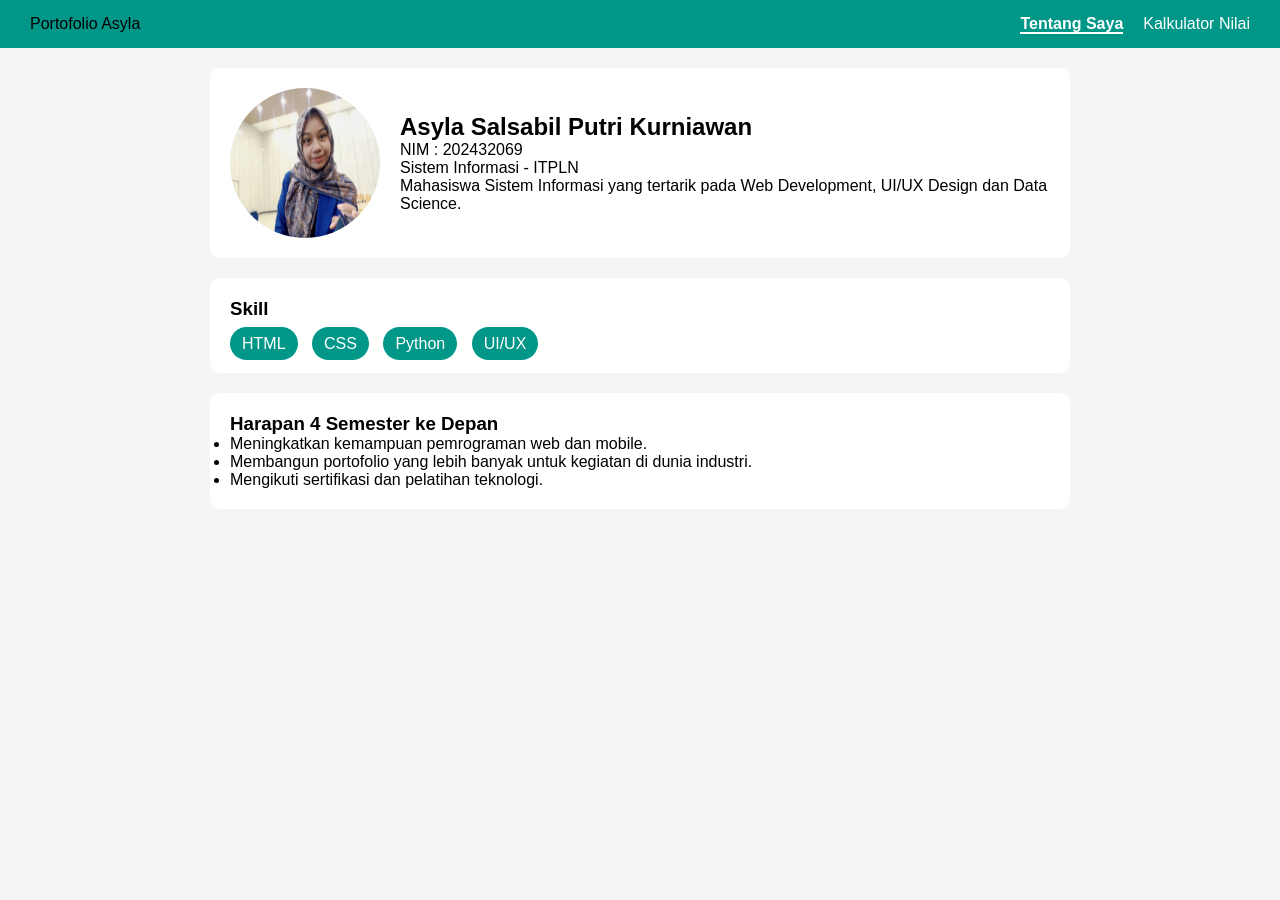
<file: index.html>
<!DOCTYPE html>
<html lang="id">
<head>
    <meta charset="UTF-8">
    <title>Tentang Saya</title>

    <link rel="stylesheet" href="style.css">
    <link rel="stylesheet" href="tentang.css">
</head>
<body>

<nav>
    <div class="brand">Portofolio Asyla</div>

    <ul>
        <li><a href="index.html" class="active">Tentang Saya</a></li>
        <li><a href="kalkulator.html">Kalkulator Nilai</a></li>
    </ul>
</nav>

<div class="container">

    <div class="card hero">
        <img src="chacha.jpg" alt="Foto Profil">

        <div>
            <h2>Asyla Salsabil Putri Kurniawan</h2>
            <p>NIM : 202432069</p>
            <p>Sistem Informasi - ITPLN</p>

            <p>
                Mahasiswa Sistem Informasi yang tertarik pada
                Web Development, UI/UX Design dan Data Science.
            </p>
        </div>
    </div>

    <div class="card">
        <h3>Skill</h3>

        <div class="skills">
            <span>HTML</span>
            <span>CSS</span>
            <span>Python</span>
            <span>UI/UX</span>
        </div>
    </div>

    <div class="card">
        <h3>Harapan 4 Semester ke Depan</h3>

        <ul>
            <li>Meningkatkan kemampuan pemrograman web dan mobile.</li>

            <li>Membangun portofolio yang lebih banyak untuk kegiatan di dunia industri.</li>

            <li>Mengikuti sertifikasi dan pelatihan teknologi.</li>
        </ul>
    </div>

</div>

</body>
</html>
</file>
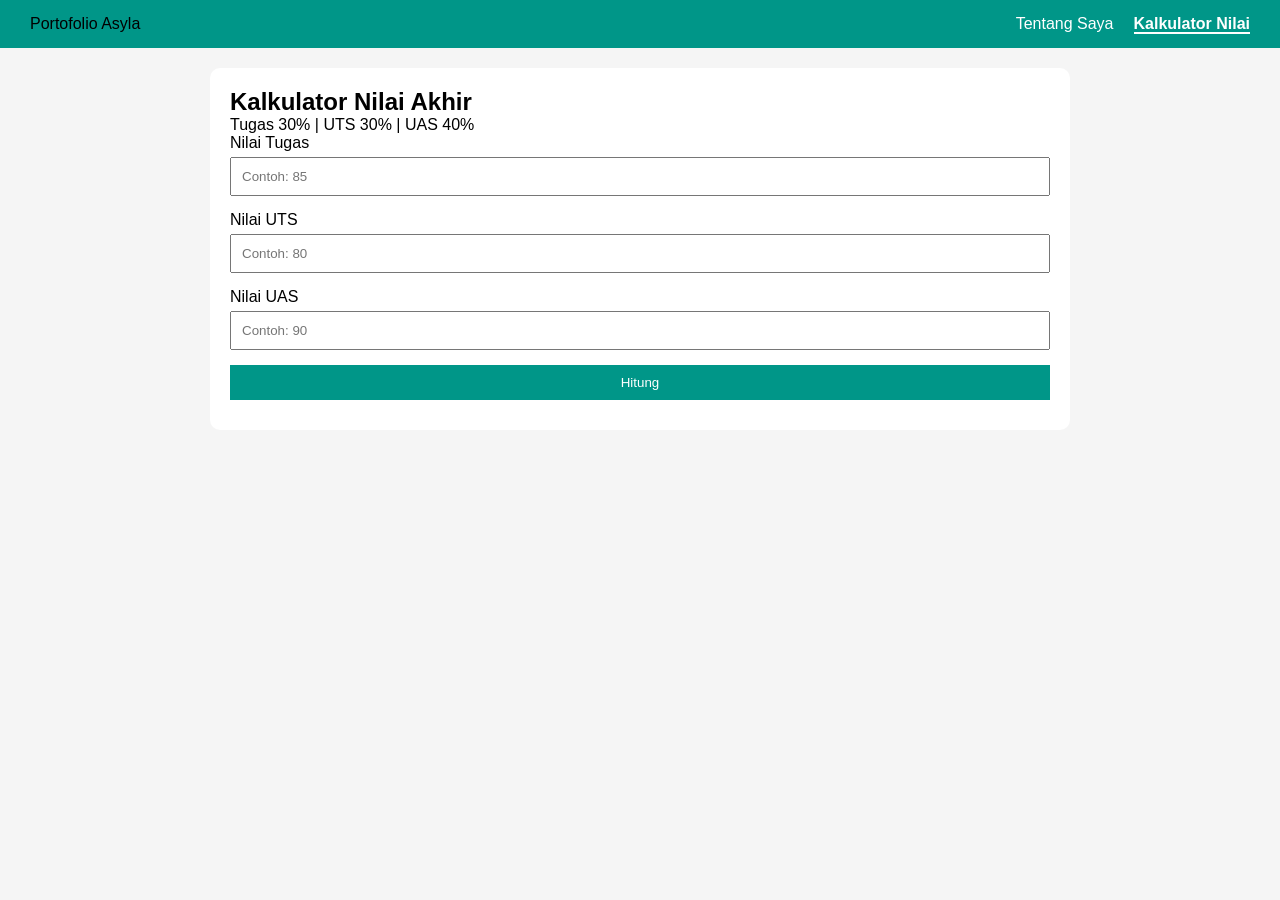
<file: kalkulator.html>
<!DOCTYPE html>
<html lang="id">
<head>
    <meta charset="UTF-8">
    <title>Kalkulator Nilai</title>

    <link rel="stylesheet" href="style.css">
    <link rel="stylesheet" href="kalkulator.css">
</head>
<body>

<nav>
    <div class="brand">Portofolio Asyla</div>

    <ul>
        <li><a href="index.html">Tentang Saya</a></li>
        <li><a href="kalkulator.html" class="active">Kalkulator Nilai</a></li>
    </ul>
</nav>

<div class="container">

    <div class="card">

        <h2>Kalkulator Nilai Akhir</h2>

        <p>
            Tugas 30% | UTS 30% | UAS 40%
        </p>

        <label>Nilai Tugas</label>
        <input type="number" id="tugas" placeholder="Contoh: 85">

        <label>Nilai UTS</label>
        <input type="number" id="uts" placeholder="Contoh: 80">

        <label>Nilai UAS</label>
        <input type="number" id="uas" placeholder="Contoh: 90">

        <button id="btnHitung">Hitung</button>

        <div id="error"></div>

        <div id="hasil" style="display:none;">
            <h3>Hasil</h3>

            <p id="nilaiAkhir"></p>
            <p id="grade"></p>
        </div>

    </div>

</div>

<script src="kalkulator.js"></script>

</body>
</html>
</file>
<file: style.css>
:root{
    --primary:#009688;
    --secondary:#0d1b4c;
    --bg:#f5f5f5;
    --white:#ffffff;
}

*{
    margin:0;
    padding:0;
    box-sizing:border-box;
}

body{
    background:var(--bg);
    font-family:Arial,sans-serif;
}

nav{
    position:sticky;
    top:0;
    background:var(--primary);
    display:flex;
    justify-content:space-between;
    padding:15px 30px;
}

nav ul{
    display:flex;
    list-style:none;
}

nav ul li{
    margin-left:20px;
}

nav a{
    color:white;
    text-decoration:none;
}

.active{
    font-weight:bold;
    border-bottom:2px solid white;
}

.container{
    max-width:900px;
    margin:auto;
    padding:20px;
}

.card{
    background:white;
    padding:20px;
    margin-bottom:20px;
    border-radius:10px;
}

@media(max-width:500px){

    nav{
        flex-direction:column;
    }

}
</file>
<file: tentang.css>
.hero{
    display:flex;
    gap:20px;
    align-items:center;
}

.hero img{
    width:150px;
    height:150px;
    border-radius:50%;
}

.skills{
    margin-top:15px;
}

.skills span{
    background:#009688;
    color:white;
    padding:8px 12px;
    border-radius:20px;
    margin-right:10px;
}
</file>
<file: kalkulator.css>
input{
    width:100%;
    padding:10px;
    margin-top:5px;
    margin-bottom:15px;

    transition:0.3s;
}

input:focus{
    outline:none;
    border:2px solid #009688;
}

button{
    width:100%;
    padding:10px;

    background:#009688;
    color:white;
    border:none;

    cursor:pointer;

    transition:0.3s;
}

button:hover{
    transform:scale(1.02);
}

#error{
    color:red;
    margin-top:10px;
}

.grade-A{
    background:green;
    color:white;
    padding:10px;
}

.grade-B{
    background:blue;
    color:white;
    padding:10px;
}

.grade-C{
    background:orange;
    color:white;
    padding:10px;
}

.grade-D{
    background:brown;
    color:white;
    padding:10px;
}

.grade-E{
    background:red;
    color:white;
    padding:10px;
}
</file>
